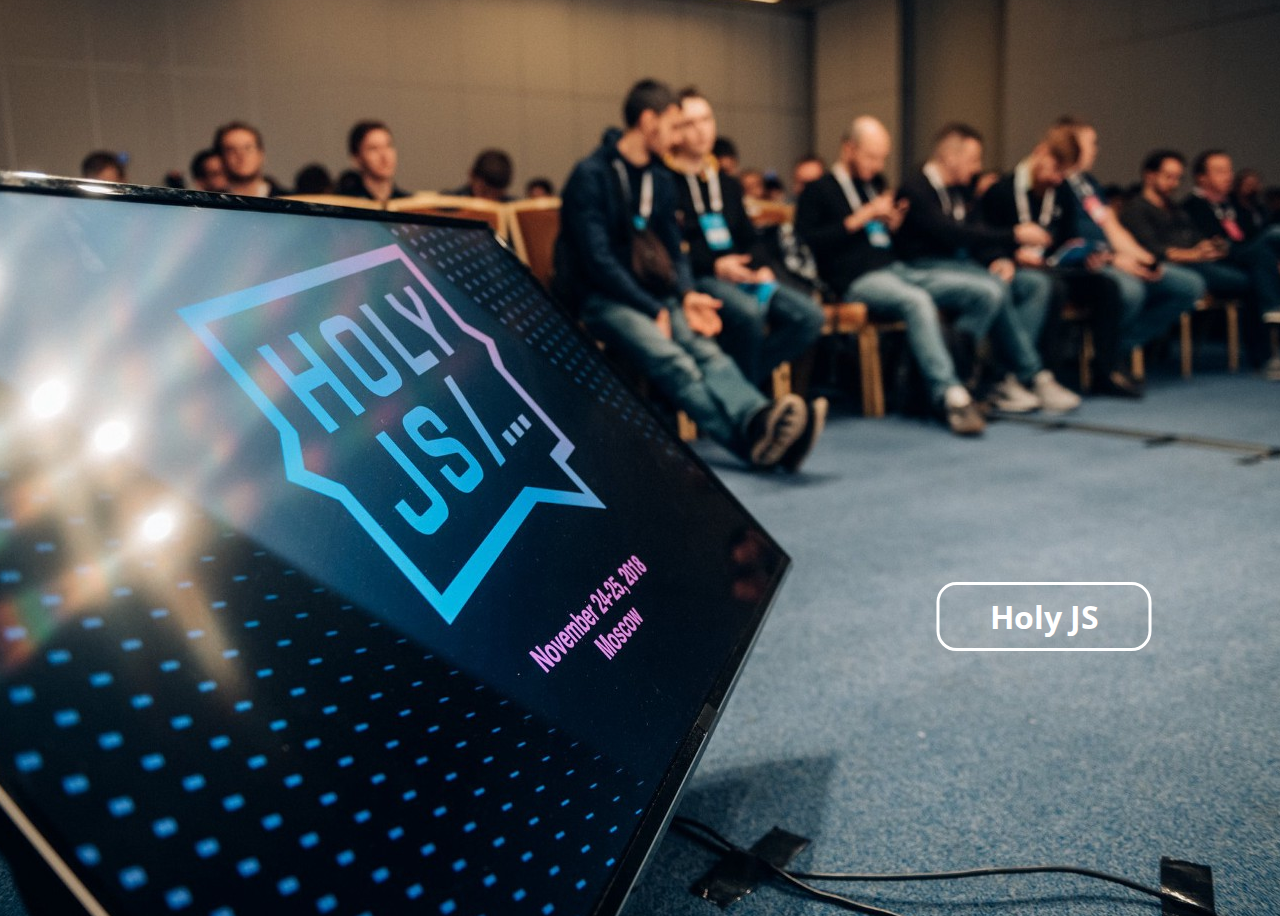
<file: index.html>
<!DOCTYPE html>
<html>
    <head>
        <meta name="viewport" content="width=device-width, initial-scale=1.0">
		<meta charset="utf-8">
		<meta http-equiv="X-UA-Compatible" content="IE=edge,chrome=1">
        <link rel="preconnect" href="https://fonts.googleapis.com">
<link rel="preconnect" href="https://fonts.gstatic.com" crossorigin>
<link href="https://fonts.googleapis.com/css2?family=Open+Sans:wght@500&display=swap" rel="stylesheet">
        <link rel="stylesheet" href="style.css">
        <title>
            HolyJS 2021
        </title>
    </head>
    <body>
         <div><a href="./HolyJS-2021/slides.html" ><h1> Holy JS</h1></a></div> 
    </body>
</html>
</file>
<file: style.css>
* {
    font-family: 'Open Sans', sans-serif;
}
body{
    height:100vh;
    background-image: url("templates/bg.jpeg");
    background-position: center;
    position: relative;
    overflow: hidden;
    
}
div{
    position:absolute;
    bottom:20%;
    right:1%;
    text-align: center;
    transform: translate(-50%,-50%);

}
a{
    text-decoration: none;
    text-decoration-color: "white";
    
}
h1{
    color:white;
    border: solid white 3px;
    padding :15px;
    border-radius: 20px;
    transition: transform 0.3s ease;
    padding:10px 50px 10px 50px ;
}

h1::after,h1::before{
    
    position: absolute;
    width: 100%;
    height: 100%;
    left:0;
    bottom:0;
    z-index:-1;
    transition: transform 0.3s ease;
}

h1:hover{
    transform: translate(-12px,-12px);
    background-color: #8d33b0;
    opacity: 0.5;
}

h1:hover::after {
    transform: translate(6px,6px);
}
h1:hover::before {
    transform: translate(12px,12px);
}
</file>
